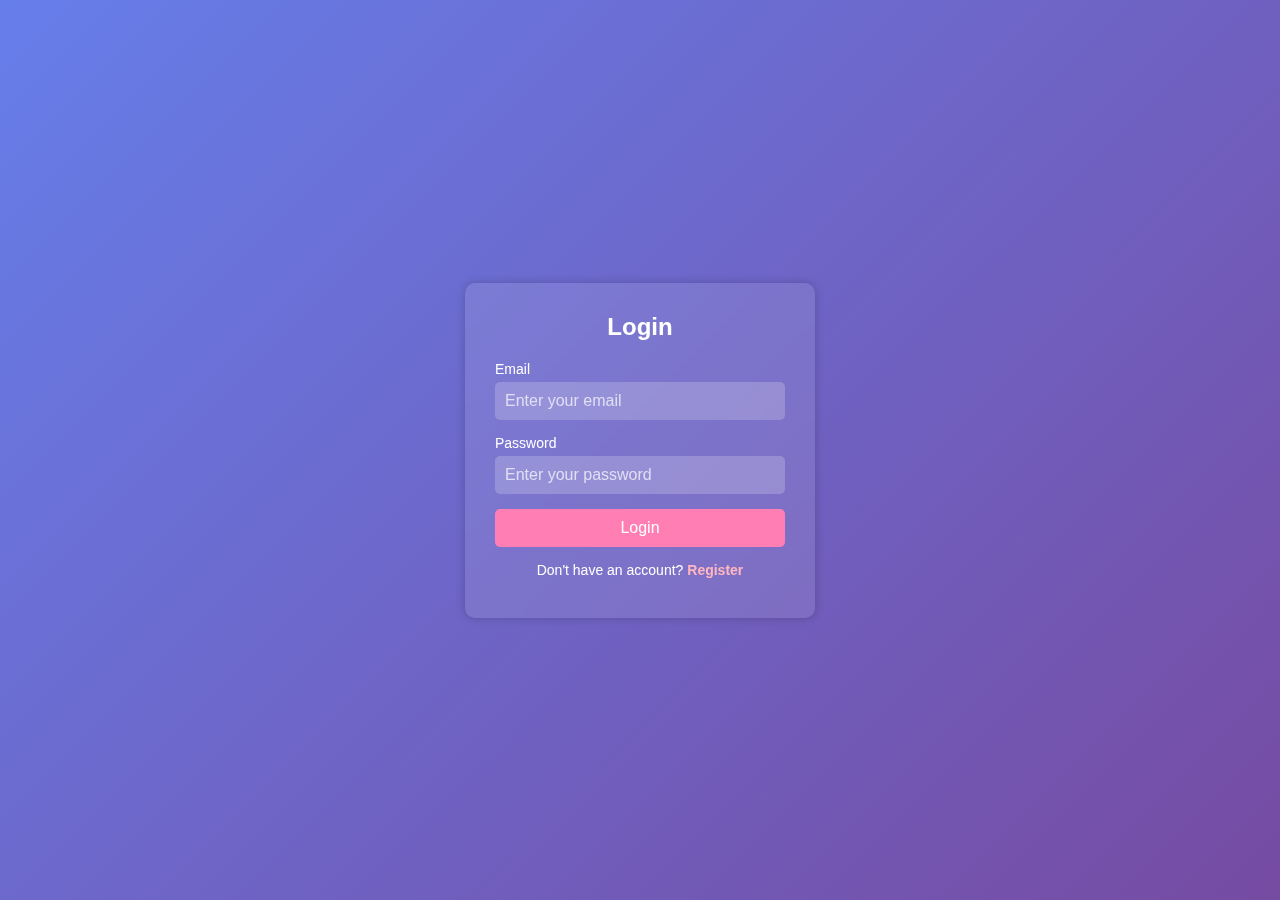
<file: taskmanager/src/main/resources/static/index.html>
<!DOCTYPE html>
<html lang="en">
<head>
  <meta charset="UTF-8">
  <meta name="viewport" content="width=device-width, initial-scale=1.0">
  <title>Task Manager</title>
  <link rel="stylesheet" href="css/styles.css">
</head>
<body>
<div id="taskManager">
  <h1>Xoş Gəlmisiniz, <span id="username"></span></h1>
  <h1>Task Manager</h1>


  <div id="searchSection">
    <input type="text" id="searchInput" placeholder="Search by title or description" oninput="searchTasks()">
    <div class="radio-group">
      <label>
        <input type="radio" name="statusFilter" value="all" checked onchange="searchTasks()"> All
      </label>
      <label>
        <input type="radio" name="statusFilter" value="completed" onchange="searchTasks()"> Completed
      </label>
      <label>
        <input type="radio" name="statusFilter" value="notCompleted" onchange="searchTasks()"> Not Completed
      </label>
    </div>
    <button onclick="logout()" class="logout-btn">LOGOUT</button>
  </div>


  <button class="create-task-btn" onclick="openCreateModal()">Create New Task</button>
  
  <div id="taskList"></div>
  
  <button onclick="openPasswordModal()">Şifrəni Dəyiş</button>
  <div id="passwordModal" style="display:none;">
    <h2>Change Password</h2>
    <input type="password" id="currentPassword" placeholder="Current Password">
    <input type="password" id="newPassword" placeholder="New Password">
    <input type="password" id="confirmNewPassword" placeholder="Confirm New Password">
    <button onclick="updatePassword()">Update</button>
    <button onclick="closePasswordModal()">Cancel</button>
  </div>
</div>


<div id="taskModal" class="modal">
  <div class="modal-content">
    <h2 id="modalTitle">Create/Edit Task</h2>
    <input type="text" id="taskTitle" placeholder="Task Title">
    <textarea id="taskDescription" placeholder="Task Description"></textarea>
    <button onclick="saveTask()">Save Task</button>
    <button onclick="closeCreateEditModal()">Close</button>
  </div>
</div>




<div id="taskDetailsModal" class="modal">
  <div class="modal-content">
    <button class="close-btn" onclick="closeDetailsModal()">✖</button>
    <h2 id="modalTaskTitle"></h2>
    <p id="modalTaskDescription"></p>
    <p><strong>Status:</strong> <span id="modalTaskStatus"></span></p>
  </div>
</div>
<script src="js/app.js"></script>
</body>
</html>
</file>
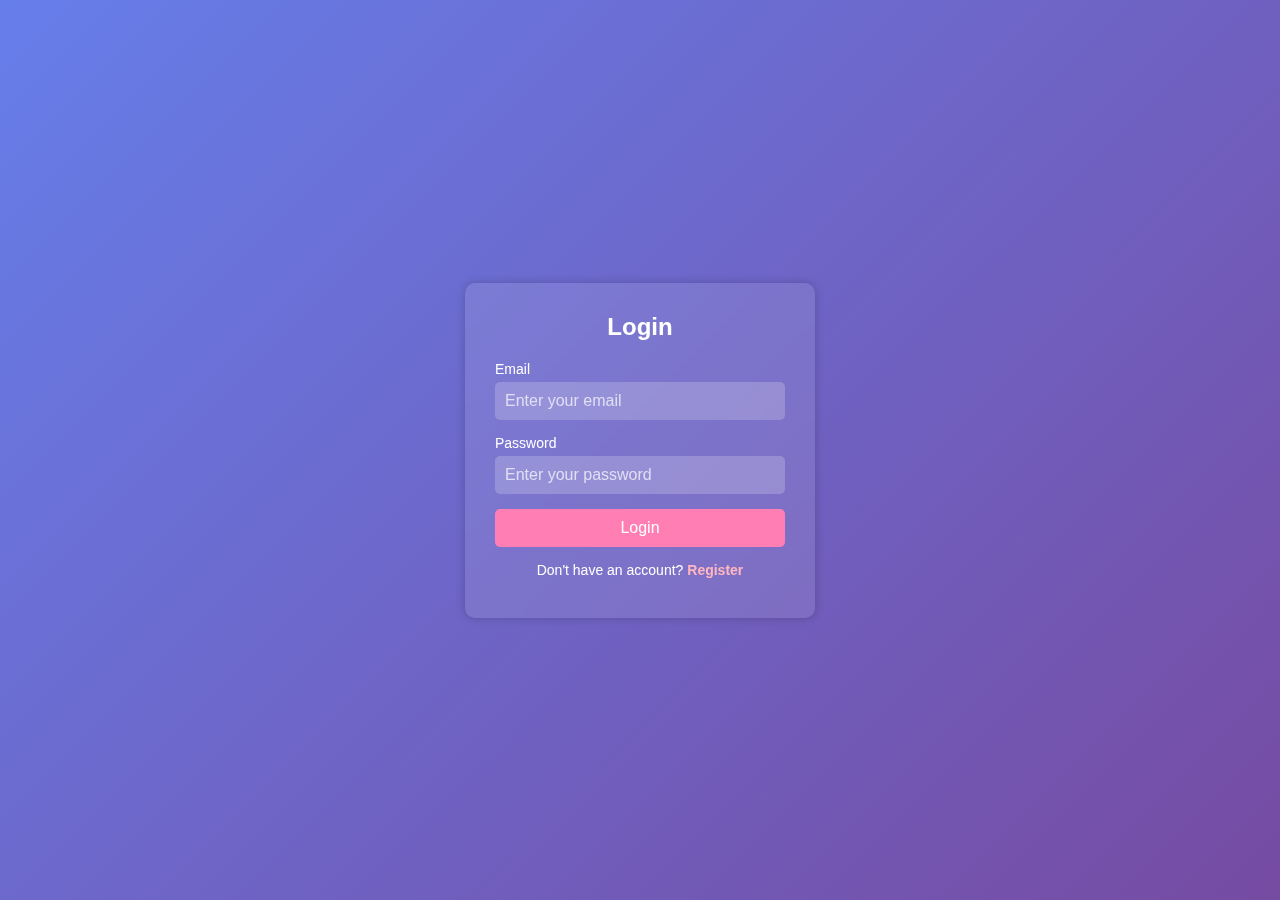
<file: taskmanager/src/main/resources/static/login.html>
<!DOCTYPE html>
<html lang="en">
<head>
    <meta charset="UTF-8">
    <meta name="viewport" content="width=device-width, initial-scale=1.0">
    <title>Login</title>
    <link rel="stylesheet" href="css/loginandregister.css">
</head>
<body>
<div class="container">
    <h2>Login</h2>
    <div class="input-group">
        <label for="email">Email</label>
        <input type="text" id="email" placeholder="Enter your email">
    </div>
    <div class="input-group">
        <label for="password">Password</label>
        <input type="password" id="password" placeholder="Enter your password">
    </div>
    <button onclick="login()">Login</button>
    <p>Don't have an account? <a href="http://localhost:63342/taskmanager/static/register.html">Register</a></p>
    <p id="errorMessage" class="error-message"></p>
    <button id="forgot-password" style="display: none;" onclick="forgotPassword()">Şifrəni unutmusunuz?</button>

</div>
<script src="js/app.js"></script>
</body>
</html>
</file>
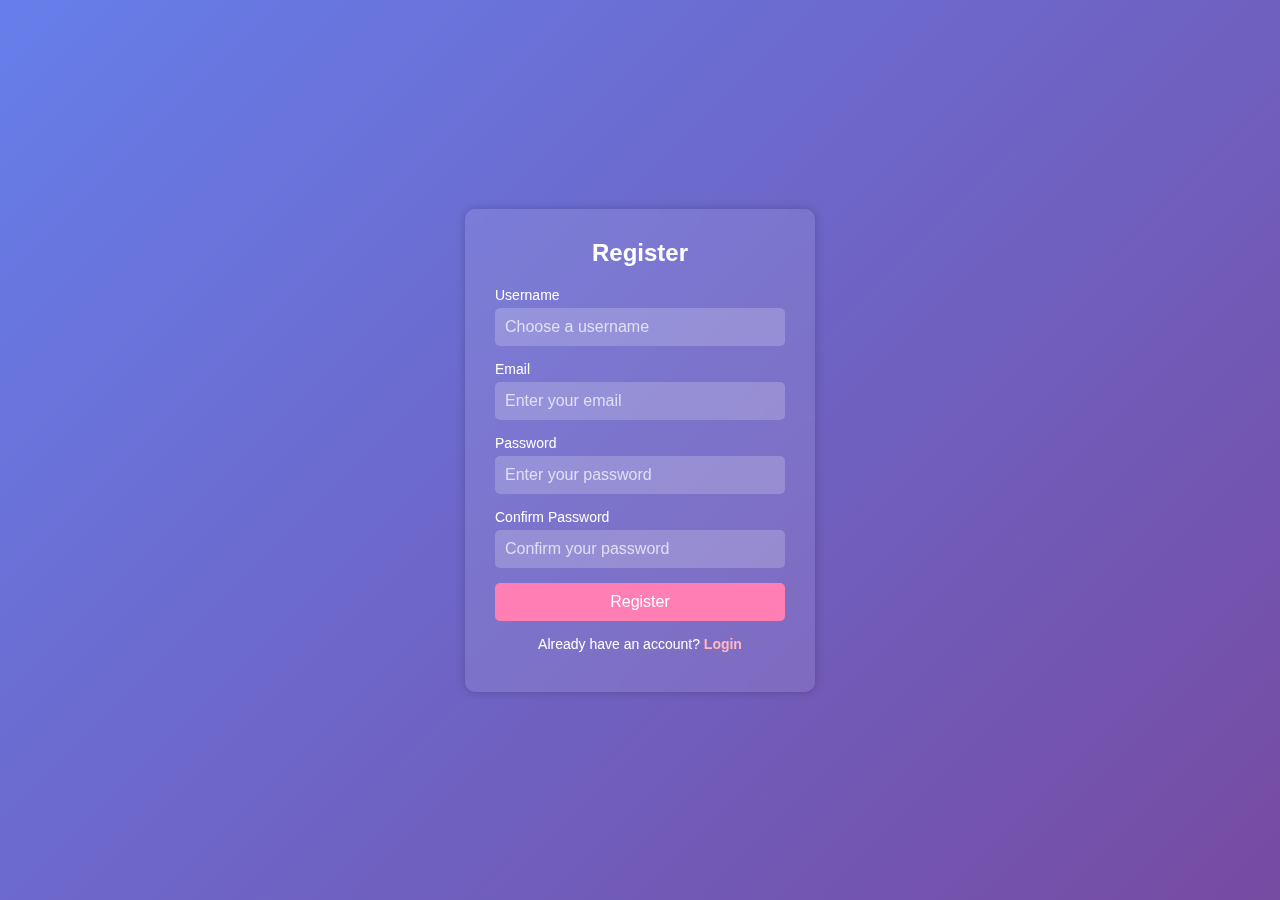
<file: taskmanager/src/main/resources/static/register.html>
<!DOCTYPE html>
<html lang="en">
<head>
    <meta charset="UTF-8">
    <meta name="viewport" content="width=device-width, initial-scale=1.0">
    <title>Register</title>
    <link rel="stylesheet" href="css/loginandregister.css">
</head>
<body>
<div class="container">
    <h2>Register</h2>
    <div class="input-group">
        <label for="username">Username</label>
        <input type="text" id="username" placeholder="Choose a username">
    </div>
    <div class="input-group">
        <label for="email">Email</label>
        <input type="email" id="email" placeholder="Enter your email">
    </div>
    <div class="input-group">
        <label for="password">Password</label>
        <input type="password" id="password" placeholder="Enter your password">
    </div>

    <div class="input-group">
        <label for="confirmPassword">Confirm Password</label>
        <input type="password" id="confirmPassword" placeholder="Confirm your password">
    </div>
    <button onclick="register()">Register</button>
    <p>Already have an account? <a href="login.html">Login</a></p>
    <p id="errorMessage" class="error-message"></p>
</div>
<script src="js/app.js"></script>
</body>
</html>
</file>
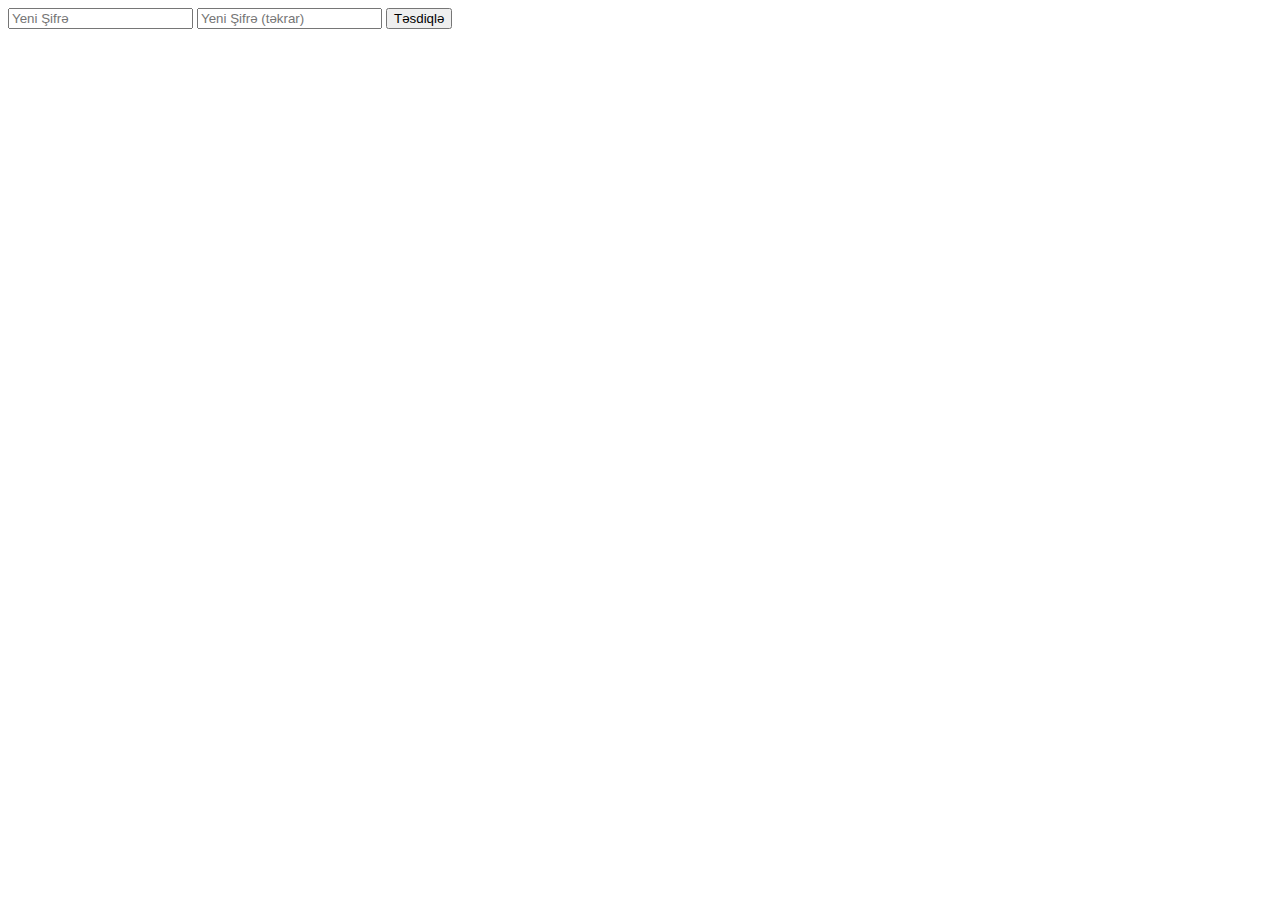
<file: taskmanager/src/main/resources/static/reset-password.html>
<!DOCTYPE html>
<html lang="en">
<head>
    <meta charset="UTF-8">
    <title>Title</title>
</head>
<body>
<input type="password" id="new-password" placeholder="Yeni Şifrə">
<input type="password" id="confirm-password" placeholder="Yeni Şifrə (təkrar)">
<button onclick="resetPassword()">Təsdiqlə</button>

<script>
    async function resetPassword() {
        const urlParams = new URLSearchParams(window.location.search);
        const token = urlParams.get("token");

        const newPassword = document.getElementById("new-password").value;
        const confirmPassword = document.getElementById("confirm-password").value;

        if (newPassword !== confirmPassword) {
            alert("Şifrələr uyğun gəlmir!");
            return;
        }

        const response = await fetch("http://localhost:9090/taskmanager/auth/reset-password", {
            method: "POST",
            headers: { "Content-Type": "application/json" },
            body: JSON.stringify({ token, newPassword })
        });

        if (response.ok) {
            alert("Şifrə yeniləndi!");
            window.location.href = "http://localhost:63342/taskmanager/static/login.html";
        } else {
            alert("Xəta baş verdi!");
        }
    }
</script>

</body>
</html>
</file>
<file: taskmanager/src/main/resources/static/css/styles.css>
* {
    margin: 0;
    padding: 0;
    box-sizing: border-box;
    font-family: 'Poppins', sans-serif;
}

body {
    display: flex;
    justify-content: center;
    align-items: center;
    height: 100vh;
    background: #0D0D0D;
    color: #EAEAEA;
}

#taskManager {
    width: 90%;
    max-width: 600px;
    background: rgba(255, 255, 255, 0.1);
    padding: 30px;
    border-radius: 15px;
    box-shadow: 0px 10px 30px rgba(0, 255, 255, 0.3);
    text-align: center;
    backdrop-filter: blur(12px);
    border: 1px solid rgba(0, 255, 255, 0.3);
}

h1 {
    font-size: 32px;
    margin-bottom: 20px;
    color: #00FFFF;
    text-shadow: 0px 0px 10px #00FFFF;
}

#searchSection {
    display: flex;
    flex-direction: column;
    gap: 12px;
    margin-bottom: 20px;
}

#searchInput {
    width: 100%;
    padding: 12px;
    border: none;
    border-radius: 8px;
    font-size: 16px;
    background: rgba(0, 255, 255, 0.2);
    color: #EAEAEA;
    outline: none;
    transition: 0.3s ease;
}

#searchInput:focus {
    background: rgba(0, 255, 255, 0.4);
}

button {
    width: 100%;
    padding: 12px;
    border: none;
    border-radius: 8px;
    font-size: 16px;
    font-weight: 500;
    cursor: pointer;
    transition: 0.3s ease;
    margin-top: 10px;
    background: linear-gradient(135deg, #00FFFF, #0099FF);
    color: #fff;
    box-shadow: 0px 4px 10px rgba(0, 255, 255, 0.3);
}

button:hover {
    background: linear-gradient(135deg, #0099FF, #0056b3);
    box-shadow: 0px 4px 15px rgba(0, 255, 255, 0.5);
    transform: scale(1.05);
}

#taskList {
    margin-top: 20px;
}

.task-item {
    background: rgba(0, 255, 255, 0.1);
    padding: 15px;
    border-radius: 8px;
    margin-bottom: 10px;
    box-shadow: 0px 0px 15px rgba(0, 255, 255, 0.2);
    display: flex;
    justify-content: space-between;
    align-items: center;
    transition: 0.3s ease;
}

.task-item:hover {
    transform: scale(1.02);
    box-shadow: 0px 0px 20px rgba(0, 255, 255, 0.5);
}

/* Modal */
.modal {
    display: none;
    position: fixed;
    z-index: 1;
    left: 0;
    top: 0;
    width: 100%;
    height: 100%;
    background-color: rgba(0, 0, 0, 0.5);
}

.modal-content {
    background-color: white;
    margin: 10% auto;
    padding: 20px;
    width: 300px;
    border-radius: 5px;
    text-align: center;
}
#passwordModal {
    display: none;
    position: fixed;
    top: 50%;
    left: 50%;
    transform: translate(-50%, -50%);
    background: white;
    padding: 20px;
    border-radius: 10px;
    box-shadow: 0 4px 10px rgba(0, 0, 0, 0.2);
    width: 300px;
    text-align: center;
    z-index: 1000;
}

#passwordModal input {
    width: 100%;
    padding: 10px;
    margin: 8px 0;
    border: 1px solid #ccc;
    border-radius: 5px;
    font-size: 16px;
}

#passwordModal button {
    width: 48%;
    padding: 10px;
    margin-top: 10px;
    border: none;
    border-radius: 5px;
    cursor: pointer;
    font-size: 16px;
}

#passwordModal button:nth-child(4) {
    background: #28a745;
    color: white;
}

#passwordModal button:nth-child(5) {
    background: #dc3545;
    color: white;
}

#passwordModal::before {
    content: "";
    position: fixed;
    top: 0;
    left: 0;
    width: 100%;
    height: 100%;
    background: rgba(0, 0, 0, 0.5);
    z-index: -1;
}

button[onclick="openPasswordModal()"] {
    background: #007bff;
    color: white;
    border: none;
    padding: 10px 20px;
    font-size: 16px;
    border-radius: 5px;
    cursor: pointer;
}

button:hover {
    opacity: 0.8;
}


.modal h2 {
    margin-bottom: 15px;
    color: #00FFFF;
    text-shadow: 0px 0px 10px #00FFFF;
}

.modal input, .modal textarea {
    width: 100%;
    padding: 12px;
    margin-bottom: 12px;
    border: none;
    border-radius: 8px;
    background: rgba(0, 255, 255, 0.2);
    color: black;
    outline: none;
    transition: 0.3s ease;
}

.modal input:focus, .modal textarea:focus {
    background: rgba(0, 255, 255, 0.4);
}

.close-btn {
    background: #FF4B4B;
    border: none;
    padding: 6px 12px;
    border-radius: 50%;
    font-size: 16px;
    cursor: pointer;
    transition: 0.3s ease;
}

.close-btn:hover {
    background: #CC0000;
    transform: scale(1.1);
}
</file>
<file: taskmanager/src/main/resources/static/css/loginandregister.css>
* {
    margin: 0;
    padding: 0;
    box-sizing: border-box;
    font-family: 'Poppins', sans-serif;
}

body {
    display: flex;
    justify-content: center;
    align-items: center;
    height: 100vh;
    background: linear-gradient(135deg, #667eea, #764ba2);
    color: #fff;
}

.container {
    background: rgba(255, 255, 255, 0.1);
    padding: 30px;
    border-radius: 10px;
    box-shadow: 0px 0px 10px rgba(0, 0, 0, 0.2);
    width: 350px;
    text-align: center;
    backdrop-filter: blur(10px);
}

h2 {
    margin-bottom: 20px;
    font-size: 24px;
}

.input-group {
    margin-bottom: 15px;
    text-align: left;
}

.input-group label {
    font-size: 14px;
    margin-bottom: 5px;
    display: block;
}

.input-group input {
    width: 100%;
    padding: 10px;
    border: none;
    border-radius: 5px;
    font-size: 16px;
    background: rgba(255, 255, 255, 0.2);
    color: #fff;
    outline: none;
}

.input-group input::placeholder {
    color: rgba(255, 255, 255, 0.7);
}

button {
    width: 100%;
    padding: 10px;
    border: none;
    border-radius: 5px;
    background: #ff7eb3;
    color: #fff;
    font-size: 16px;
    cursor: pointer;
    transition: 0.3s;
}

button:hover {
    background: #ff5277;
}

p {
    margin-top: 15px;
    font-size: 14px;
}

p a {
    color: #ffb6c1;
    text-decoration: none;
    font-weight: bold;
}

p a:hover {
    text-decoration: underline;
}

.error-message {
    color: #ff6b6b;
    font-size: 14px;
    margin-top: 10px;
}
</file>
